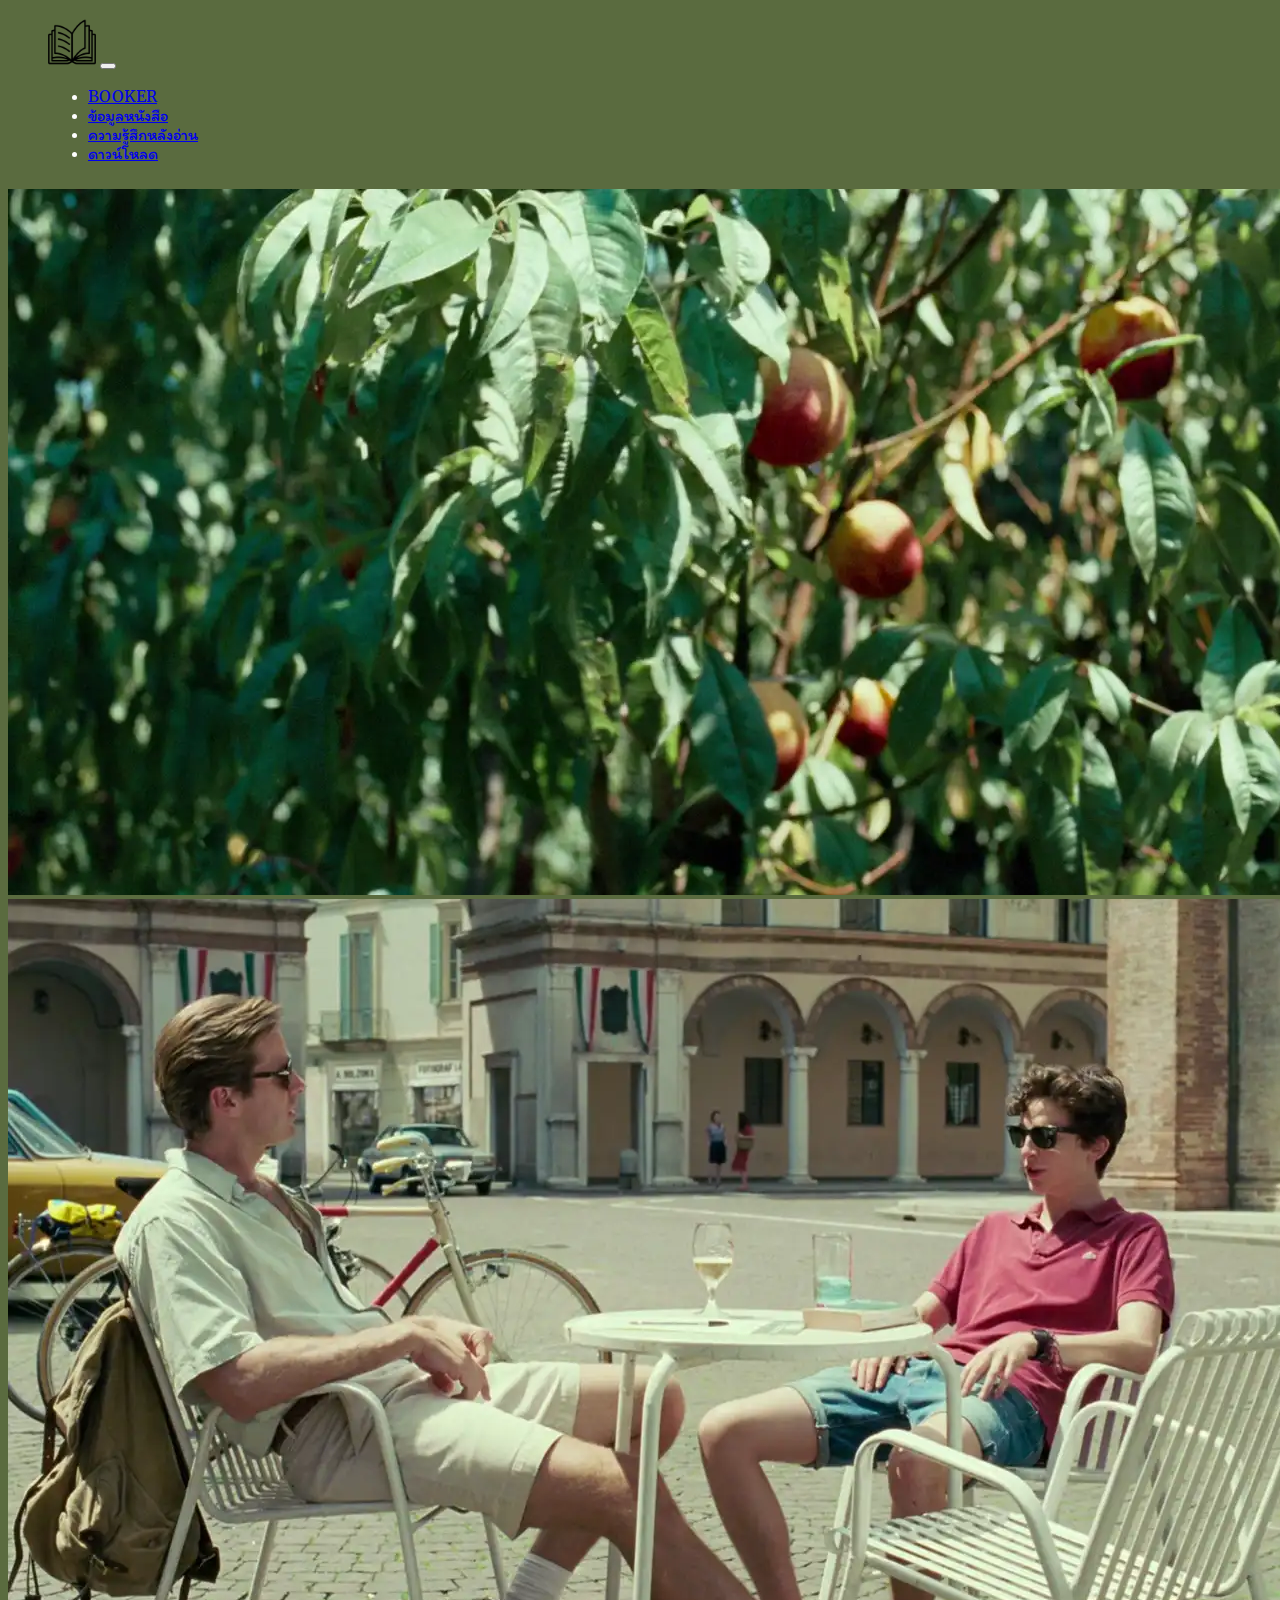
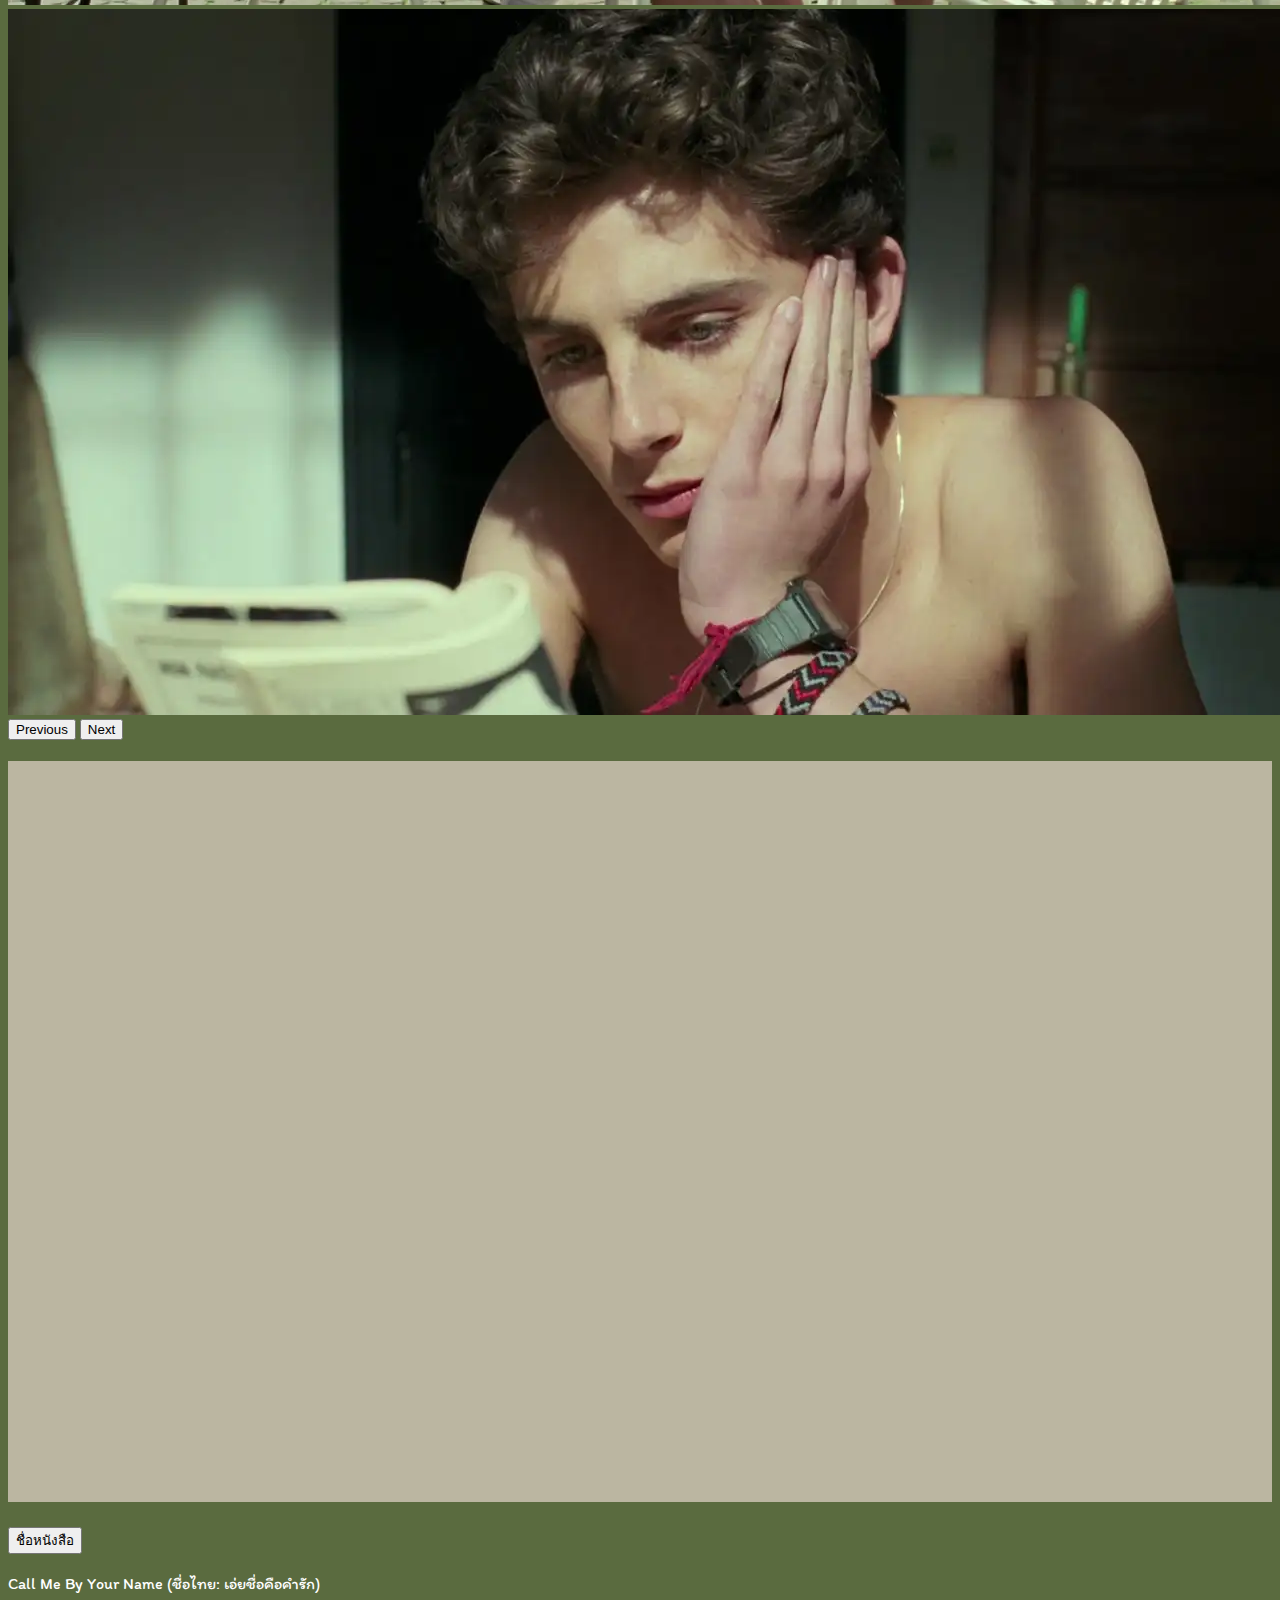
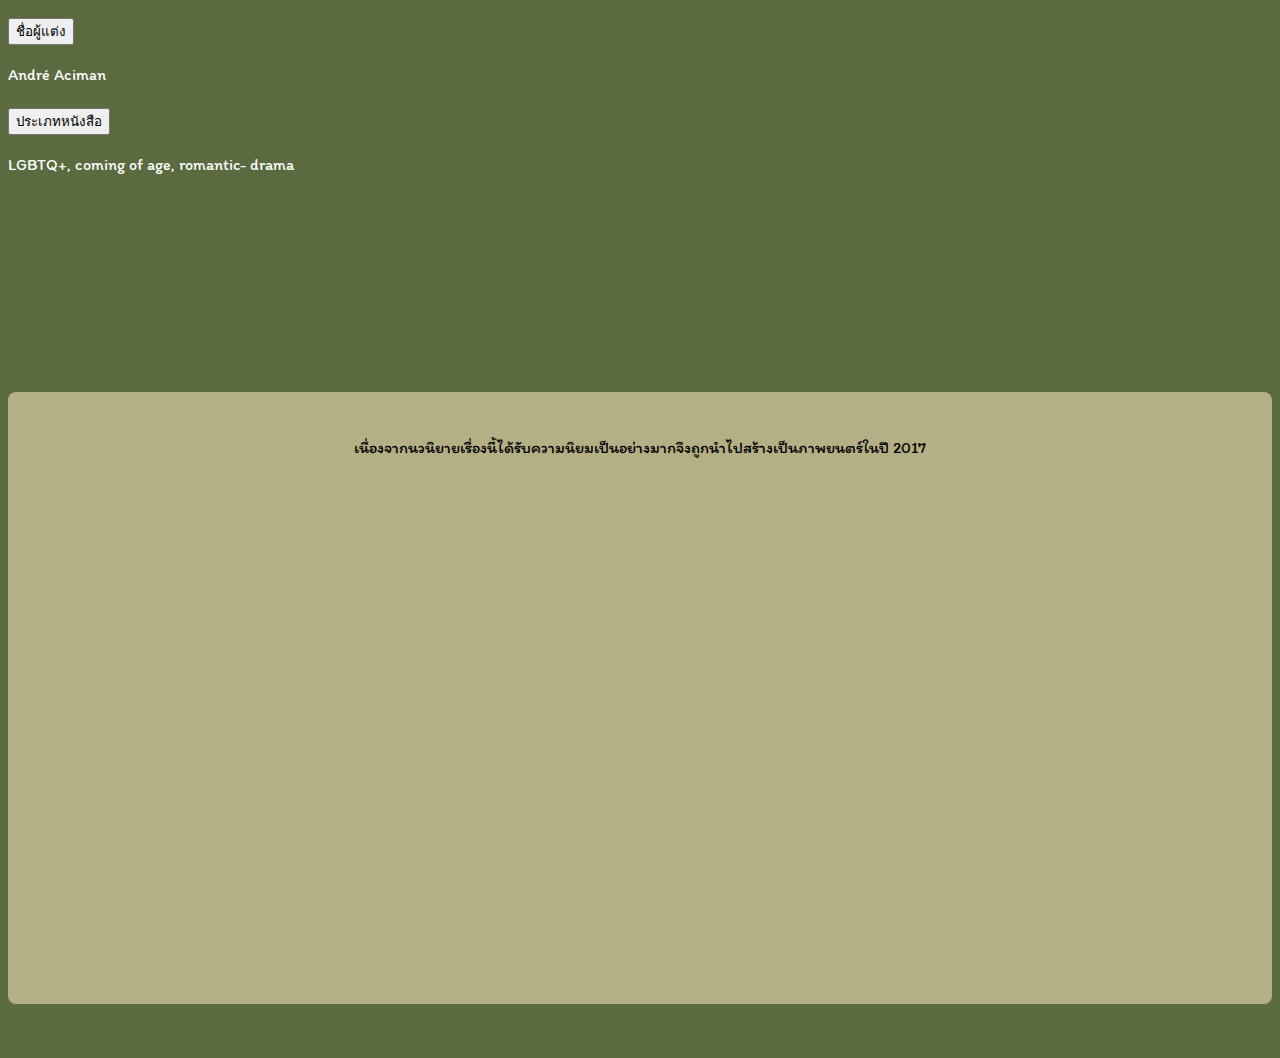
<file: index.html>
<!doctype html>
<html lang="en">

<head>
  <meta charset="utf-8">
  <meta name="viewport" content="width=device-width, initial-scale=1">
  <title>"Call Me by Your Name – หนังสือ LGBTQ แนวโรแมนติกดราม่าที่คุณไม่ควรพลาด"</title>
 <meta name="keywords" content= "call me by your name,นวนิยายโรแมนติกดราม่า,หนังสือ LGBTQ">
 <meta name="keywords" content="Call Me by Your Name นวนิยายโรแมนติกดราม่าที่สะท้อนความรักอันลึกซึ้งระหว่างชายหนุ่มสองคนในฤดูร้อนของอิตาลี หนังสือ LGBTQ ที่ถ่ายทอดอารมณ์อย่างงดงามและตราตรึงใจ จนถูกนำไปสร้างเป็นภาพยนตร์ชื่อดังที่ทั่วโลกกล่าวถึง">
  <link href="https://cdn.jsdelivr.net/npm/bootstrap@5.3.8/dist/css/bootstrap.min.css" rel="stylesheet"
    integrity="sha384-sRIl4kxILFvY47J16cr9ZwB07vP4J8+LH7qKQnuqkuIAvNWLzeN8tE5YBujZqJLB" crossorigin="anonymous">
  <link rel="stylesheet" href="css/style.css">
  <link href="https://fonts.googleapis.com/css2?family=Itim&display=swap" rel="stylesheet">
  <link
    href="https://fonts.googleapis.com/css2?family=Merriweather:ital,opsz,wght@0,18..144,300..900;1,18..144,300..900&display=swap"
    rel="stylesheet">
<link href="https://unpkg.com/aos@2.3.1/dist/aos.css" rel="stylesheet">
</head>

<div>


</div>

<body class="bg1page">

  <!--กล่องใบที่1 -เมนูบาร์ -->
  <nav class="navbar navbar-expand-lg bg-body-tertiary">
    <div class="siteheader container-fluid">
      <a class="navbar-brand" href="#"> <img src="images/book.png" alt="" width="48px"></a>
      <button class="navbar-toggler" type="button" data-bs-toggle="collapse" data-bs-target="#navbarSupportedContent"
        aria-controls="navbarSupportedContent" aria-expanded="false" aria-label="Toggle navigation">
        <span class="navbar-toggler-icon"></span>
      </button>
      <div class="collapse navbar-collapse" id="navbarSupportedContent">
        <ul class="navbar-nav me-auto mb-2 mb-lg-0">
          <li class="nav-item">
            <a class="nav-link active merriweather" aria-current="page" href="index.html" target="_blank">BOOKER</a>
          </li>
          <li class="nav-item">
            <a class="nav-link active itim-regular" aria-current="page" href="index2.html">ข้อมูลหนังสือ</a>
          </li>
          <li class="nav-item">
            <a class="nav-link active itim-regular" aria-current="page" href="index3.html">ความรู้สึกหลังอ่าน</a>
          </li>
          <li class="nav-item">
            <a class="nav-link active itim-regular" aria-current="page"
              href="https://ia601900.us.archive.org/3/items/call-me-by-your-name-andre-aciman/Andr%C3%A9-Aciman-Call-Me-by-Your-Name_-A-Novel-Farrar-Straus-and-Giroux-2007-1.pdf">ดาวน์โหลด</a>
          </li>

      </div>
    </div>
  </nav>


  <div class="container">

    <div id="carouselExample" class="carousel slide">
      <div class="carousel-inner">
        <div class="carousel-item active">
          <img src="images/cmbyn01.webp" class="d-block w-100" alt="...">
        </div>
        <div class="carousel-item">
          <img src="images/cmbyn02.webp" class="d-block w-100" alt="...">
        </div>
        <div class="carousel-item">
          <img src="images/cmbyn03.webp" class="d-block w-100" alt="...">
        </div>
      </div>
      <button class="carousel-control-prev" type="button" data-bs-target="#carouselExample" data-bs-slide="prev">
        <span class="carousel-control-prev-icon" aria-hidden="true"></span>
        <span class="visually-hidden">Previous</span>
      </button>
      <button class="carousel-control-next" type="button" data-bs-target="#carouselExample" data-bs-slide="next">
        <span class="carousel-control-next-icon" aria-hidden="true"></span>
        <span class="visually-hidden">Next</span>
      </button>
    </div>
  </div>


  <!--กล่องใบที่2 -->
  <div class="backgroundcolor">
    <div class="container">
      <div class="row  align-items-center">
        <div class="container fontcolor my-5 text-center col-12 col-md-6 merriweather" data-aos="fade-up" data-aos-duration="1500">
          <h1><i><b>"call me by your name"</b></i></h1>
          <p class="itim-regular">
            นวนิยายโรแมนติก-ดราม่าชื่อดัง ที่เล่าเรื่องราวความรักระหว่างชายหนุ่มสองคนในช่วงฤดูร้อนของปี 1980
            ที่อิตาลีเขียนโดย André Aciman
          </p>

        </div>
        <div class="container col-12 col-md-6" data-aos="flip-left"  data-aos-duration="1500">
          <img src="images/book-cover.webp" alt="" class="img-fluid">
        </div>
      </div>
    </div>
  </div>


<div class="container itim-regular">
    <div class="accordion" id="accordionPanelsStayOpenExample">
      <div class="accordion-item">
        <h2 class="accordion-header">
          <button class="accordion-button" type="button" data-bs-toggle="collapse"
            data-bs-target="#panelsStayOpen-collapseOne" aria-expanded="true"
            aria-controls="panelsStayOpen-collapseOne">
            ชื่อหนังสือ
          </button>
        </h2>
        <div id="panelsStayOpen-collapseOne" class="accordion-collapse collapse show">
          <div class="accordion-body">
            <p>Call Me By Your Name (ชื่อไทย: เอ่ยชื่อคือคำรัก)</p>
          </div>
        </div>
      </div>
      <div class="accordion-item">
        <h2 class="accordion-header">
          <button class="accordion-button collapsed" type="button" data-bs-toggle="collapse"
            data-bs-target="#panelsStayOpen-collapseTwo" aria-expanded="false"
            aria-controls="panelsStayOpen-collapseTwo">
            ชื่อผู้แต่ง
          </button>
        </h2>
        <div id="panelsStayOpen-collapseTwo" class="accordion-collapse collapse">
          <div class="accordion-body">
            <p>André Aciman</p>
          </div>
        </div>
      </div>
      <div class="accordion-item">
        <h2 class="accordion-header">
          <button class="accordion-button collapsed" type="button" data-bs-toggle="collapse"
            data-bs-target="#panelsStayOpen-collapseThree" aria-expanded="false"
            aria-controls="panelsStayOpen-collapseThree">
           ประเภทหนังสือ
          </button>
        </h2>
        <div id="panelsStayOpen-collapseThree" class="accordion-collapse collapse">
          <div class="accordion-body">
            <p>LGBTQ+, coming of age, romantic- drama</p>
          </div>
        </div>
      </div>
    </div>

  </div>

  <!--กล่องใบที่3-->
  <div style="margin-top: 50px; margin-bottom: 50px;">
    <div class="container" style="text-align: center; margin-bottom:50px" data-aos="fade-up" data-aos-duration="1500">
      <h3 class="itim-regular"><b>"เรื่องราวความรักใน Call Me by Your Name – หนังสือ LGBTQ แนวโรแมนติกดราม่าที่ตราตรึงใจ"</b></h3>
      <p class="itim-regular"><i>Call Me by Your Name</i> บอกเล่าเรื่องราวในช่วงฤดูร้อนปี 1983 ผ่านมุมมองของ Elio
        Perlman เด็กหนุ่มวัย 17 ปีที่ใช้ชีวิตอยู่ในคฤหาสน์ทางตอนเหนือของอิตาลีกับครอบครัว
        ในทุกฤดูร้อนครอบครัวของ Elio จะรับนักวิชาการหนุ่มจากต่างประเทศมาอยู่ด้วยเพื่อช่วยงานของพ่อที่เป็นศาสตราจารย์
        และในปีนี้ก็มี Oliver ชายหนุ่มชาวอเมริกันวัย 24 ปีที่เต็มไปด้วยเสน่ห์เข้ามาอาศัยอยู่ด้วยชั่วคราว
        จากความสัมพันธ์ที่ดูห่างเหินและเต็มไปด้วยความสับสน Elio และ Oliver ค่อยๆ
        พัฒนาแรงดึงดูดซึ่งกันและกันท่ามกลางบรรยากาศร้อนอบอ้าวของฤดูร้อนในอิตาลี เส้นแบ่งระหว่างมิตรภาพ ความหลงใหล
        และความรัก ค่อยๆ เลือนลาง ความสัมพันธ์ของทั้งสองคนกลายเป็นประสบการณ์ที่ลึกซึ้งและฝังรากอยู่ในใจไปตลอดชีวิต</p>
    </div>
  </div>




  <div class="container colorbox3 col-12 col-md-10">
    <div class="row align-items-center">

      <p class="itim-regular">เนื่องจากนวนิยายเรื่องนี้ได้รับความนิยมเป็นอย่างมากจึงถูกนำไปสร้างเป็นภาพยนตร์ในปี 2017
      </p>

      <!-- วิดีโอ -->
      <div class="col-md-6">
        <iframe width="100%" height="350" src="https://www.youtube.com/embed/Z9AYPxH5NTM?si=D_fUA5ZlxIhZSMsI"
          title="YouTube video player" frameborder="0"
          allow="accelerometer; autoplay; clipboard-write; encrypted-media; gyroscope; picture-in-picture; web-share"
          referrerpolicy="strict-origin-when-cross-origin" allowfullscreen>
        </iframe>
      </div>

      <!-- ข้อความ -->
      <div class="col-md-6" data-aos="fade-up" data-aos-duration="1500">
        <h3 class="itim-regular" style="margin-top: 50px; margin-bottom:20px;" ><b>"ชมตัวอย่างภาพยนตร์"</b></h3>
        <p class="itim-regular">
          ภาพยนตร์เรื่อง <i>Call Me By Your Name</i>
          มีองค์ประกอบเด่นคือเพลง <a href="https://youtu.be/4WTt69YO2VI?si=pJbxTg3wSAdTdOn3"> Mystery of Love” - Sufjan
            Stevens</a>
          ที่ได้เข้าชิงรางวัล Oscar: Best Original Song (2018)
          และยังได้รับรางวัล Oscar สาขาบทภาพยนตร์ดัดแปลงยอดเยี่ยมอีกด้วย
        </p>
      </div>

    </div>
  </div>

  <script src="https://cdn.jsdelivr.net/npm/bootstrap@5.3.8/dist/js/bootstrap.bundle.min.js"
    integrity="sha384-FKyoEForCGlyvwx9Hj09JcYn3nv7wiPVlz7YYwJrWVcXK/BmnVDxM+D2scQbITxI"
    crossorigin="anonymous"></script>
<script src="https://unpkg.com/aos@2.3.1/dist/aos.js"></script>
<script>
  AOS.init();
</script>


</body>

</html>
</file>
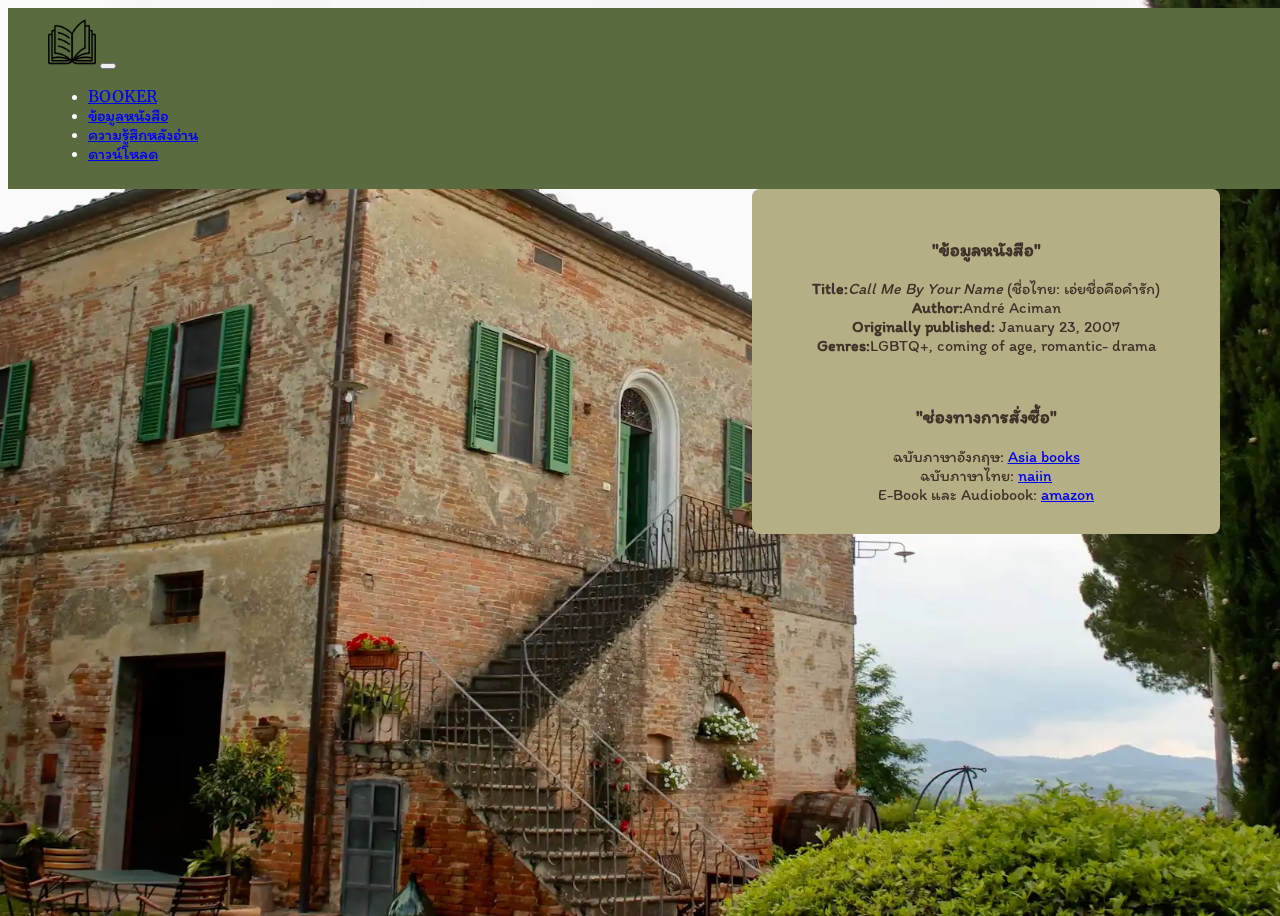
<file: index2.html>
<!doctype html>
<html lang="en">

<head>
    <meta charset="utf-8">
    <meta name="viewport" content="width=device-width, initial-scale=1">
    <title>ข้อมูลหนังสือ"call me by your name"</title>
    <link href="https://cdn.jsdelivr.net/npm/bootstrap@5.3.8/dist/css/bootstrap.min.css" rel="stylesheet"
        integrity="sha384-sRIl4kxILFvY47J16cr9ZwB07vP4J8+LH7qKQnuqkuIAvNWLzeN8tE5YBujZqJLB" crossorigin="anonymous">
    <link rel="stylesheet" href="css/style.css">
  <link href="https://fonts.googleapis.com/css2?family=Itim&display=swap" rel="stylesheet">
  <link href="https://fonts.googleapis.com/css2?family=Merriweather:ital,opsz,wght@0,18..144,300..900;1,18..144,300..900&display=swap" rel="stylesheet">
<link href="https://unpkg.com/aos@2.3.1/dist/aos.css" rel="stylesheet">

</head>
<body background="images/bg.webp" style="background-size: cover;        
                                         background-position: center;   
                                         height: 100vh;">

     <nav class="navbar navbar-expand-lg bg-body-tertiary">
  <div class="siteheader container-fluid">
    <a class="navbar-brand" href="#"> <img src="images/book.png" alt="" width="48px"></a>
    <button class="navbar-toggler" type="button" data-bs-toggle="collapse" data-bs-target="#navbarSupportedContent" aria-controls="navbarSupportedContent" aria-expanded="false" aria-label="Toggle navigation">
      <span class="navbar-toggler-icon"></span>
    </button>
    <div class="collapse navbar-collapse" id="navbarSupportedContent">
      <ul class="navbar-nav me-auto mb-2 mb-lg-0">
        <li class="nav-item">
          <a class="nav-link active merriweather" aria-current="page" href="index.html" target="_blank">BOOKER</a>
        </li>
                <li class="nav-item">
          <a class="nav-link active itim-regular" aria-current="page" href="index2.html">ข้อมูลหนังสือ</a>
        </li>
                <li class="nav-item">
          <a class="nav-link active itim-regular" aria-current="page" href="index3.html">ความรู้สึกหลังอ่าน</a>
        </li>
        <li class="nav-item">
          <a class="nav-link active itim-regular" aria-current="page" href="https://ia601900.us.archive.org/3/items/call-me-by-your-name-andre-aciman/Andr%C3%A9-Aciman-Call-Me-by-Your-Name_-A-Novel-Farrar-Straus-and-Giroux-2007-1.pdf">ดาวน์โหลด</a>
        </li>
       
    </div>
  </div>
</nav>


  <div class="container colorbox my-5 text-center col-12 col-md-6 itim-regular" data-aos="flip-left"  data-aos-duration="1500">
        <div>
       
          <h3><b>"ข้อมูลหนังสือ"</b></h3>
          <div><b>Title:</b><i>Call Me By Your Name</i> (ชื่อไทย: เอ่ยชื่อคือคำรัก)</div>
          <div><b>Author:</b>André Aciman</a></div>
          <div><b>Originally published:</b> January 23, 2007</div>
          <div><b>Genres:</b>LGBTQ+, coming of age, romantic- drama</div>
  
        </div>     
        
        <div style="margin-top: 50px;" class="itim-regular">

          <h3><b>"ช่องทางการสั่งซื้อ"</b></h3>
          <div>ฉบับภาษาอังกฤษ: <a href="https://www.asiabooks.com/th/call-me-by-your-name-gift-edition-boo101310279947.html" target="_blank"> Asia books</a></div>
          <div>ฉบับภาษาไทย: <a href="https://www.naiin.com/product/detail/224920?srsltid=AfmBOoq753MfL15jQxYq5Mgd2x_C9XH3YOdudaoETWvq-k0AomxAa8Dh" target="_blank">naiin</a></div>
          <div>E-Book และ Audiobook: <a href="https://www.amazon.com/Call-Your-Name-Andre-Aciman-ebook/dp/B004TLNO5O" target="_blank">amazon</a></div>
      
        </div>
  </div>
        
    




<script src="https://cdn.jsdelivr.net/npm/bootstrap@5.3.8/dist/js/bootstrap.bundle.min.js" integrity="sha384-FKyoEForCGlyvwx9Hj09JcYn3nv7wiPVlz7YYwJrWVcXK/BmnVDxM+D2scQbITxI" crossorigin="anonymous"></script>
  <script src="https://unpkg.com/aos@2.3.1/dist/aos.js"></script>
<script>
  AOS.init();
</script>

</body>
</html>
</file>
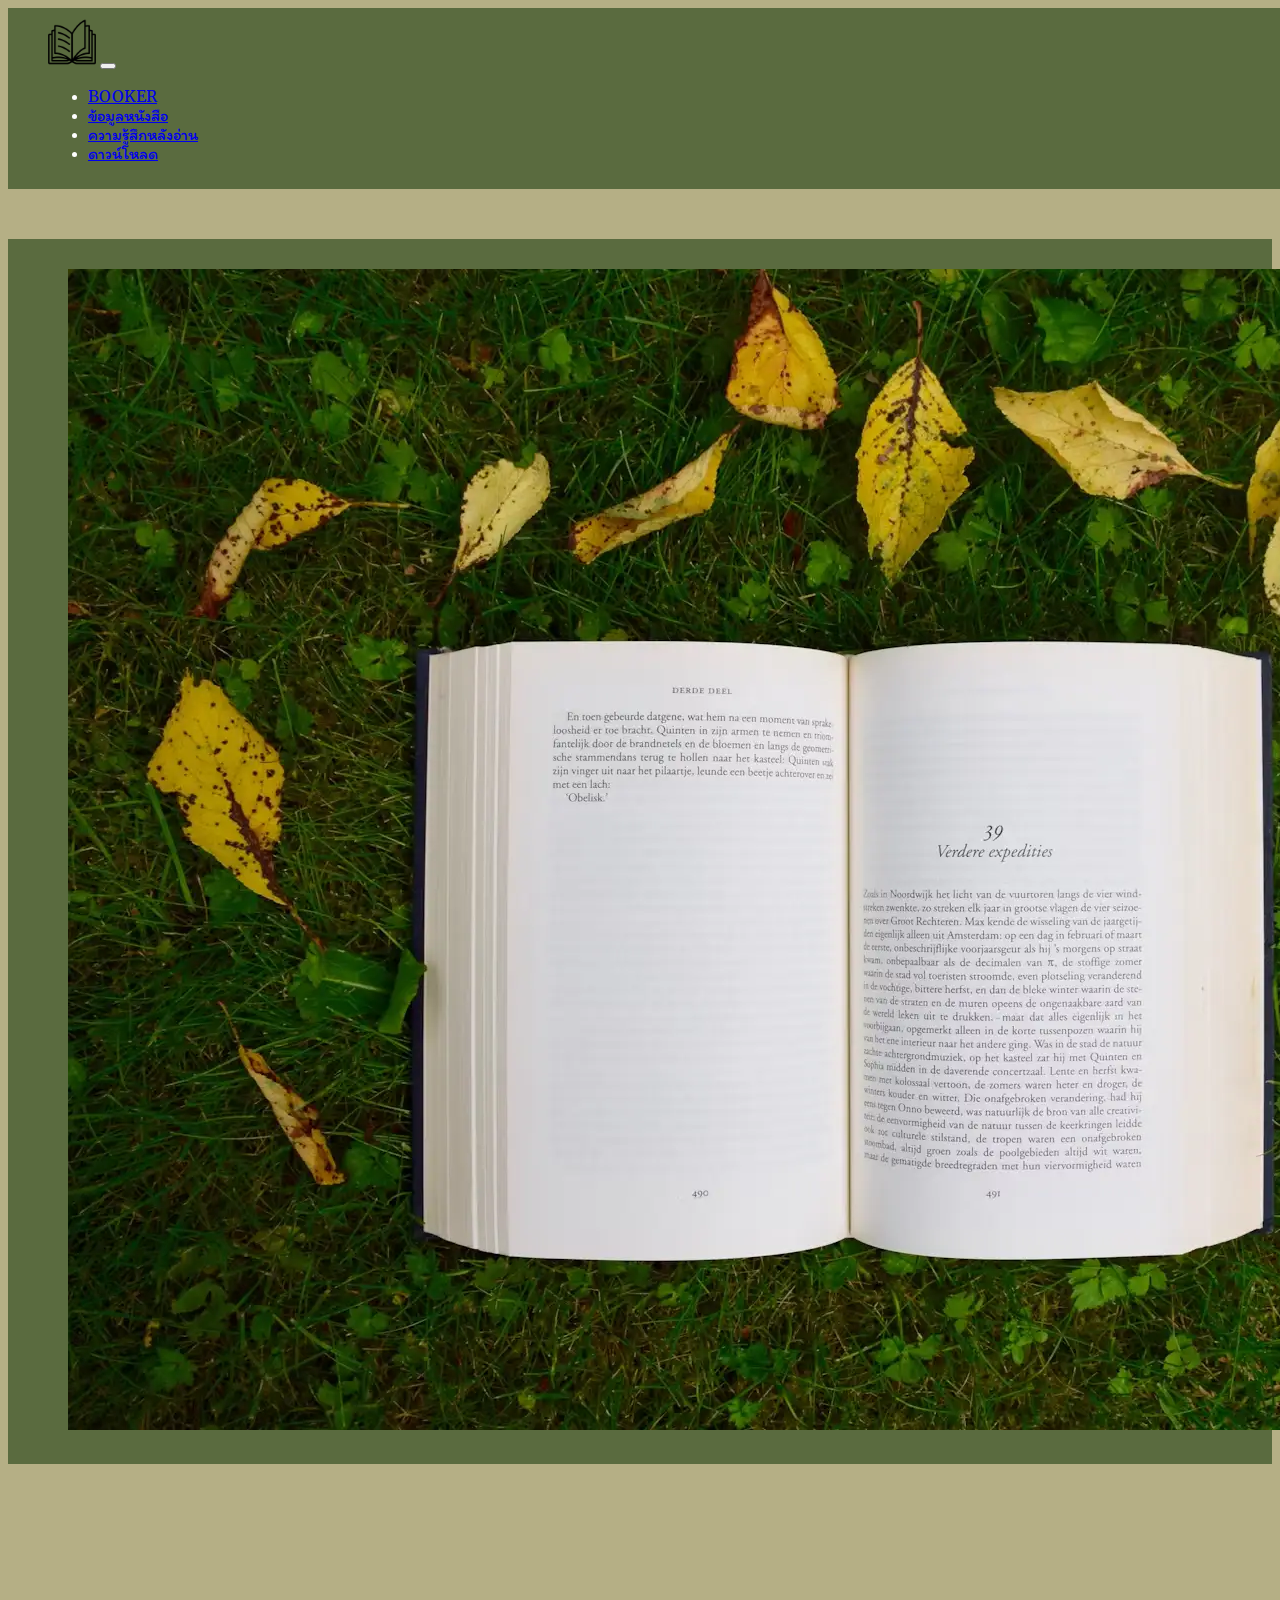
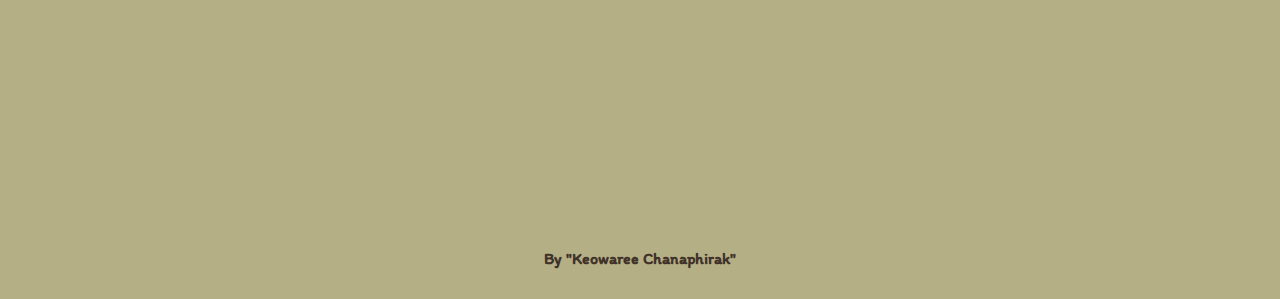
<file: index3.html>
<!doctype html>
<html lang="en">

<head>
    <meta charset="utf-8">
    <meta name="viewport" content="width=device-width, initial-scale=1">
    <title>ความรู้สึกหลังอ่านหนังสือ"call me by your name"</title>
    <link href="https://cdn.jsdelivr.net/npm/bootstrap@5.3.8/dist/css/bootstrap.min.css" rel="stylesheet"
        integrity="sha384-sRIl4kxILFvY47J16cr9ZwB07vP4J8+LH7qKQnuqkuIAvNWLzeN8tE5YBujZqJLB" crossorigin="anonymous">
    <link rel="stylesheet" href="css/style.css">
   <link href="https://fonts.googleapis.com/css2?family=Itim&display=swap" rel="stylesheet">
  <link href="https://fonts.googleapis.com/css2?family=Merriweather:ital,opsz,wght@0,18..144,300..900;1,18..144,300..900&display=swap" rel="stylesheet">
<link href="https://unpkg.com/aos@2.3.1/dist/aos.css" rel="stylesheet">
</head>
<body class="bg2page">

<nav class="navbar navbar-expand-lg bg-body-tertiary">
  <div class="siteheader container-fluid">
    <a class="navbar-brand" href="#"> <img src="images/book.png" alt="" width="48px"></a>
    <button class="navbar-toggler" type="button" data-bs-toggle="collapse" data-bs-target="#navbarSupportedContent" aria-controls="navbarSupportedContent" aria-expanded="false" aria-label="Toggle navigation">
      <span class="navbar-toggler-icon"></span>
    </button>
    <div class="collapse navbar-collapse" id="navbarSupportedContent">
      <ul class="navbar-nav me-auto mb-2 mb-lg-0">
        <li class="nav-item">
          <a class="nav-link active merriweather" aria-current="page" href="index.html" target="_blank">BOOKER</a>
        </li>
                <li class="nav-item">
          <a class="nav-link active itim-regular" aria-current="page" href="index2.html">ข้อมูลหนังสือ</a>
        </li>
                <li class="nav-item">
          <a class="nav-link active itim-regular" aria-current="page" href="index3.html">ความรู้สึกหลังอ่าน</a>
        </li>
        <li class="nav-item">
          <a class="nav-link active itim-regular" aria-current="page" href="https://ia601900.us.archive.org/3/items/call-me-by-your-name-andre-aciman/Andr%C3%A9-Aciman-Call-Me-by-Your-Name_-A-Novel-Farrar-Straus-and-Giroux-2007-1.pdf">ดาวน์โหลด</a>
        </li>
       
    </div>
  </div>
</nav>


        <div class="container col-12 col-md-6">

                 <div class="colorbox2" data-aos="flip-right">
                    <img src="images/ill.webp" alt="" class="img-fluid">
                 </div>
        </div>

<div class="container  col-12 col-md-6">

      <div style="text-align: center; margin-bottom:50px;" data-aos="fade-up" data-aos-duration="1500">
        <h3 class="itim-regular"> "ความรู้สึกหลังอ่าน" </h3>
      </div>
</div>  
      
<div class="container col-12 col-md-6" style="text-align: center;" data-aos="fade-up" data-aos-duration="1500">

       <div class="itim-regular" style="margin-top: 20px; margin-bottom: 20px;"><p>หลังจากอ่าน <i>Call Me by Your Name</i> สิ่งที่ได้เรียนรู้ไม่ใช่แต่เพียงเรื่องของความรักระหว่าง Elio กับ Oliver เท่านั้น แต่คือความรู้สึกถึงการได้เติบโตผ่านความสัมพันธ์ครั้งหนึ่งในชีวิตที่ทั้งงดงาม เจ็บปวด และเต็มด้วยความทรงจำ</p></div>
       <div class="itim-regular" style="margin-top: 20px; margin-bottom: 20px;"><p>งานเขียนของ André Aciman มีความลึกซึ้งเป็นการเล่าเรื่องความรักที่ไม่ได้เร่งรีบหรือหวือหวาแต่ค่อยๆถูกบรรยายอย่างประณีต ทำให้ผู้ได้ได้รู้สึกว่าค่อยๆเรียนรู้สิ่งต่างๆไปพร้อมกับตัวละครในเรื่อง ทำให้รู้สึกเหมือนได้ใช้ชีวิตในอิตาลีร่วมกับตัวละครจริงๆ</p></div>
       <div class="itim-regular" style="margin-top: 20px; margin-bottom: 20px;"><p>สิ่งที่ได้เรียนรู้จากในเรื่องคือผลกระทบของความรักที่ไม่ได้สมหวัง แม้หนังสือจะไม่ได้จบที่ฉากรักที่สมหวังแต่ก็ทำให้รู้ว่าความทรงจำนั้นเป็นสิ่งสวยงามและต้องเรียนรู้ที่จะอยู่กับมันให้ได้ ความรักของตัวละครทั้งสองไม่ใช่แค่เรื่องของเพศแต่เป็นการเข้าใจในมนุษย์อย่างแท้จริง</p></div>
     <div class="itim-regular" style="margin-top: 20px; margin-bottom: 20px;"><p><i>Call Me by Your Name</i> เป็นงานเขียนที่ไม่ยิ่งใหญ่ด้วยโครงเรื่อง แต่งดงามด้วยรายละเอียดของความรู้สึกของตัวละครที่กระทบไปถึงผู้อ่าน หนังสืออาจทำให้เราเชื่อว่าการได้รักใครสักคน แม้เพียงช่วงเวลาสั้นๆ ก็อาจเป็นบทเรียนสำคัญสำหรับการใช้ชีวิตต่อไปทั้งชีวิต</p></div>
  
</div>     

   
<div class="container col-12 col-md-6" style="margin-top: 50px; text-align: center;">

    <p class="itim-regular"><b>By "Keowaree Chanaphirak"</b></p>

</div>

<script src="https://cdn.jsdelivr.net/npm/bootstrap@5.3.8/dist/js/bootstrap.bundle.min.js" integrity="sha384-FKyoEForCGlyvwx9Hj09JcYn3nv7wiPVlz7YYwJrWVcXK/BmnVDxM+D2scQbITxI" crossorigin="anonymous"></script>
  <script src="https://unpkg.com/aos@2.3.1/dist/aos.js"></script>
<script>
  AOS.init();
</script>

</body>
</html>
</file>
<file: css/style.css>
.backgroundcolor {
    background-color:#BBB6A1;
}

.siteheader {
  background-color: #5a6b3f; 
  color: white;
  padding: 10px 40px;
  gap: 30px;
  width: 100%;
}

.bg1page {
    background-color:#5a6b3f;
    color:white
}

.bg2page {
    background-color:#b5af85;
    color: #403229;
}


.fontcolor{
    color:black;
}

.colorbox {
  background-color: #b5af85;
  color: #403229;
  padding: 30px 60px;
  border-radius: 8px;
  text-align: center;
  margin-right: 60px;        
  position: absolute;     
  right: 0;           
}

.colorbox2 {
  background-color:#5a6b3f;
  padding: 30px 60px;
  text-align: center;
  margin-top: 50px; 
  margin-bottom: 50px;
}

.colorbox3 {
  background-color: #b5af85;
  color: black;
  padding: 30px 60px;
  border-radius: 8px;
  text-align: center;
  max-width: 1200px;
}

.itim-regular {
  font-family: "Itim", cursive;
  font-weight: 400;
  font-style: normal;
}

.merriweather {
  font-family: "Merriweather", serif;
  font-weight: 400;
  font-style: normal;
}
</file>
